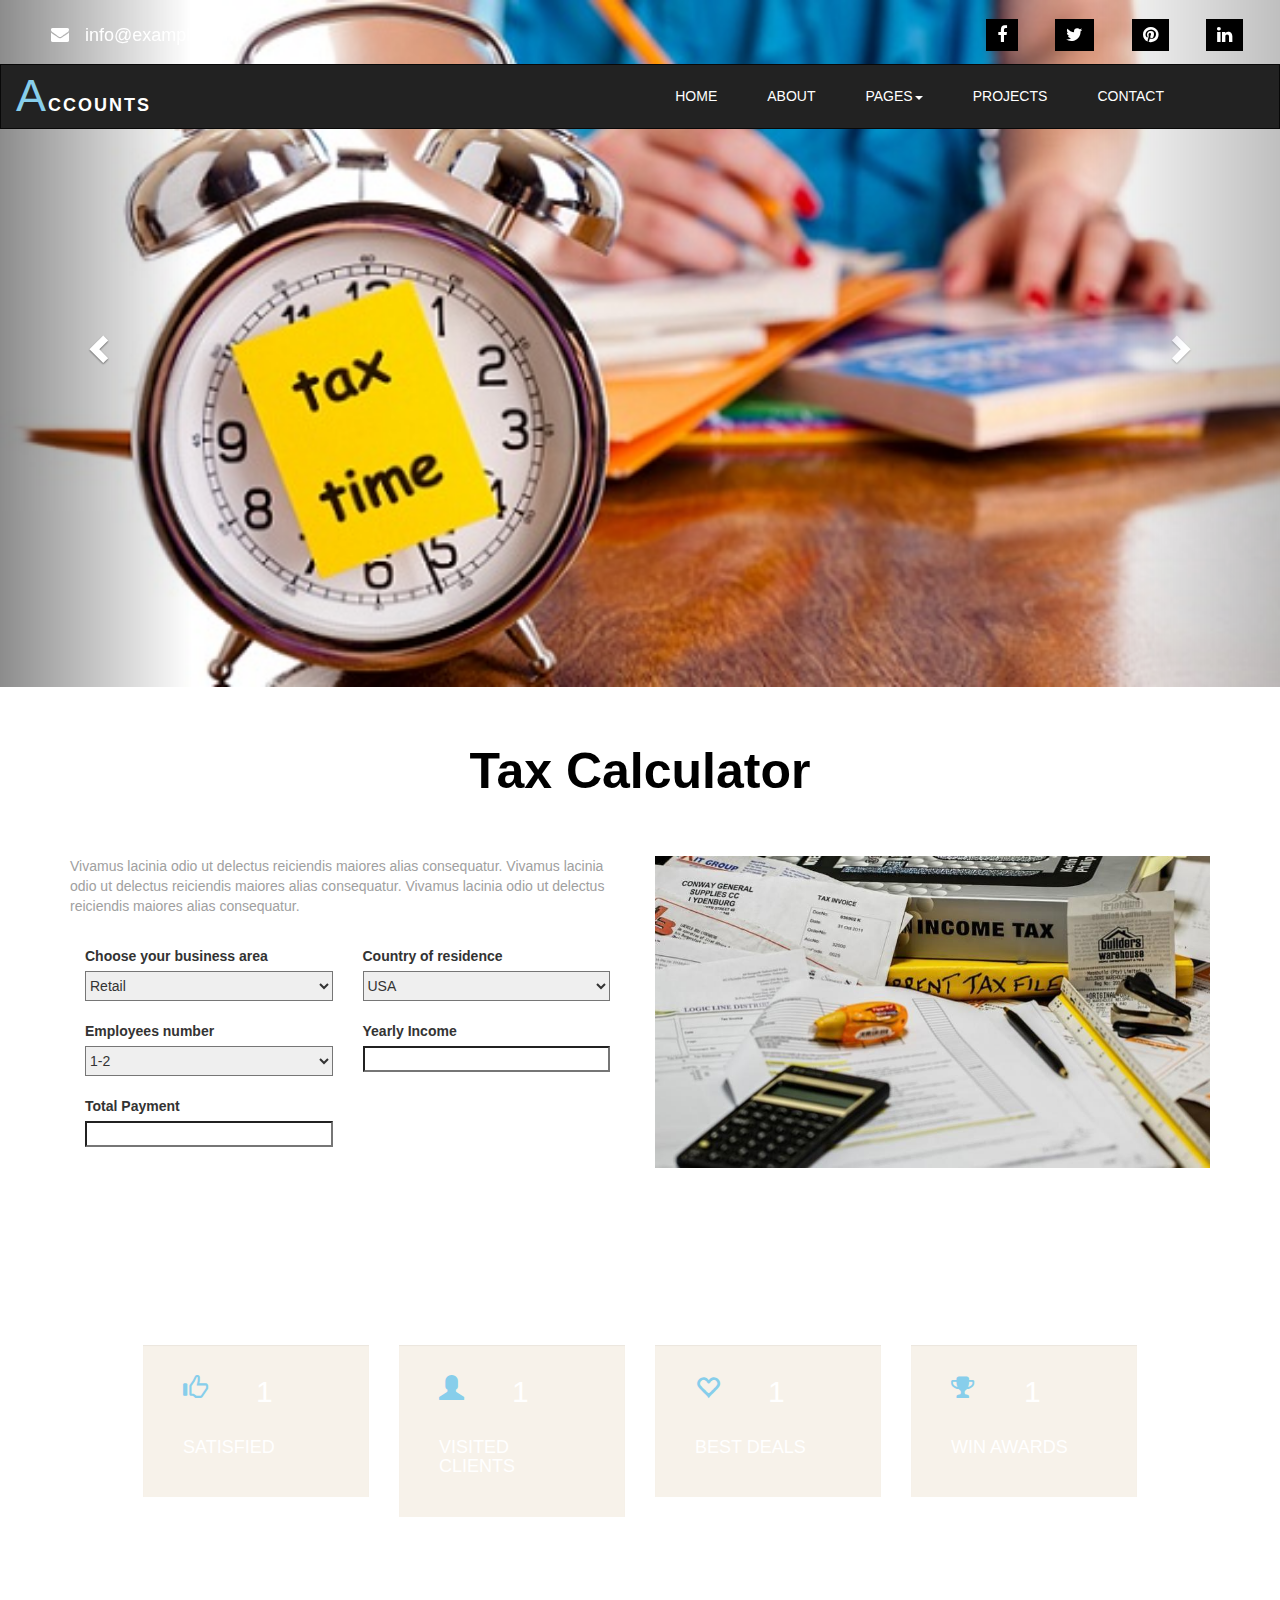
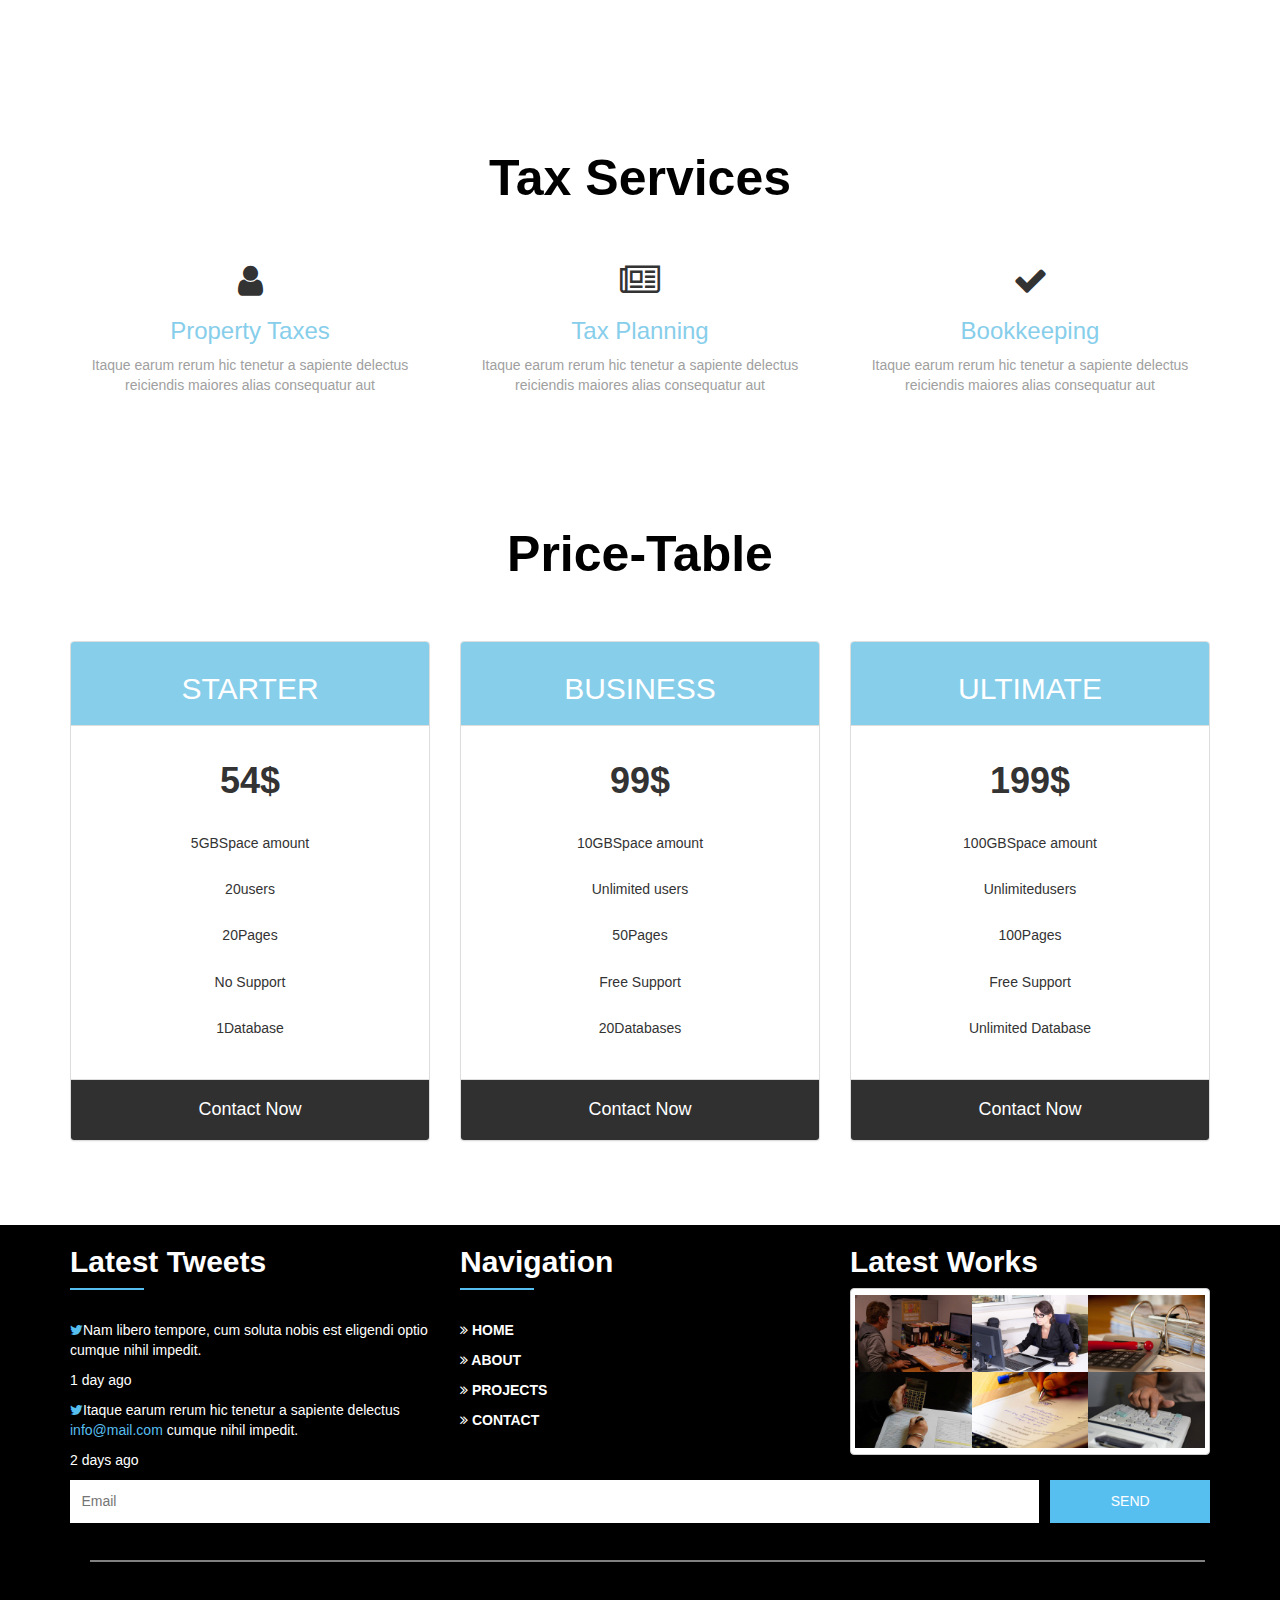
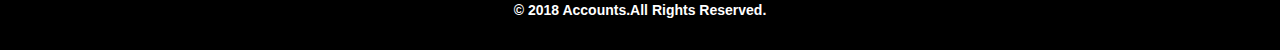
<file: index.html>
<!DOCTYPE html>
<html lang="en">
<head>
	<meta charset="utf-8">
	<meta name="viewport" content="width=device-width, initial-scale=1">
	<title>Accounts Template</title>
	<link rel="stylesheet" href="assets/stylesheets/main.css">
	<link rel="stylesheet" href="https://fonts.googleapis.com/css?family=Montserrat">
	<link rel="stylesheet" href="https://cdnjs.cloudflare.com/ajax/libs/font-awesome/4.7.0/css/font-awesome.min.css">
	<link rel="stylesheet" href="https://maxcdn.bootstrapcdn.com/bootstrap/3.3.7/css/bootstrap.min.css">
  	<script src="https://ajax.googleapis.com/ajax/libs/jquery/3.3.1/jquery.min.js"></script>
  	<script src="https://maxcdn.bootstrapcdn.com/bootstrap/3.3.7/js/bootstrap.min.js"></script>
  	<script src="assets/js/main.js"></script>
  	<script src="assets/js/increase.js"></script>
</head>
<body onload="ok()">
	<ul class="topmost">
		<li><a href="#mail"><span class="fa fa-envelope"></span> info@example.com</a></li>
		<li style="float:right"><a href="#linkedin"><span class="fa fa-linkedin"></span></a></li>
		<li style="float:right"><a href="#pinterest"><span class="fa fa-pinterest"></span></a></li>
		<li style="float:right"><a href="#twitter"><span class="fa fa-twitter"></span></a></li>
		<li style="float:right"><a href="#facebook"><span class="fa fa-facebook"></span></a></li>
	</ul>
	<nav class="navbar navbar-inverse" id="short">
		<div class="navbar-header">
			<button type="button" class="navbar-toggle" data-toggle="collapse" data-target="#mynavbar">
				<span class="icon-bar"></span>
				<span class="icon-bar"></span>
				<span class="icon-bar"></span>
			</button>
			<a class="navbar-brand"><span class="first">A</span>CCOUNTS</a>
		</div>
		<div class="collapse navbar-collapse" id="mynavbar">
			<ul class="nav navbar-nav navbar-right">
				<li><a href="index.html">HOME</a></li>
				<li><a href="aboutus.html">ABOUT</a></li>
				<li class="dropdown">
					<a href="#pages" class="dropdown-toggle" data-toggle="dropdown">PAGES<span class="caret"></span></a>
					<ul class="dropdown-menu">
						<li><a href="#shortcodes">SHORT CODES</a></li>
						<li><a class="yo" href="#webicons">WEB ICONS</a></li>
					</ul>
				</li>
				<li><a href="projects.html">PROJECTS</a></li>
				<li><a href="contact.html">CONTACT</a></li>
			</ul>
		</div>
	</nav>
	<div class="carousel slide" id="mycarousel" data-ride="carousel">
		<div class="carousel-inner">
			<div class="item active">
				<img src="assets/images-main/Carousel_1.jpg" style="width:100%">
			</div>
			<div class="item">
				<img src="assets/images-main/Carousel_2.jpg" style="width:100%">
			</div>
			<div class="item">
				<img src="assets/images-main/Carousel_3.jpg" style="width:100%">
			</div>
		</div>
		<a class="left carousel-control" href="#mycarousel" data-slide="prev">
			<span class="glyphicon glyphicon-chevron-left"></span>
			<span class="sr-only">Previous</span>
		</a>
		<a class="right carousel-control" href="#mycarousel" data-slide="next">
			<span class="glyphicon glyphicon-chevron-right"></span>
			<span class="sr-only">Next</span>
		</a>
	</div>
	<div class="container">
		<h1 class="text-center font-1">Tax Calculator</h1>
		<div class="row">
			<div class="col-sm-6">
				<p class="font-2">Vivamus lacinia odio ut delectus reiciendis maiores alias consequatur.
				Vivamus lacinia odio ut delectus reiciendis maiores alias consequatur.
				Vivamus lacinia odio ut delectus reiciendis maiores alias consequatur.</p>
				<br>
				<form>
					<div class="col-sm-6">
						<label for="area">Choose your business area</label>
						<select id="area" name="area">
							<option>Retail</option>
							<option>Retail</option>
							<option>More..</option>
						</select>
						<br><br>
						<label for="employee">Employees number</label>
						<select id="employee" name="employee">
							<option>1-2</option>
							<option>5-10</option>
							<option>10-50</option>
						</select>
						<br><br>
						<label for="payment">Total Payment</label>
						<input type="text" id="payment">
					</div>
					<div class="col-sm-6">
						<label for="country">Country of residence</label>
						<select id="country" name="country">
							<option>USA</option>
							<option>INDIA</option>
							<option>LONDON</option>
							<option>MORE..</option>
						</select>
						<br><br>
						<label for="income">Yearly Income</label>
						<input type="text" id="income">
					</div>
				</form>
			</div>
			<div class="col-sm-6 down">
				<img src="assets/images-main/taxCalculator.jpg" style="width:100%">
			</div>
		</div>
	</div>
	<div class="plan" id="update">
			<div class="row content">
				<div class="col-sm-3">
					<div class="well">
						<span class="glyphicon glyphicon-thumbs-up"></span><h2 id="increase1">1</h2>
						<br>
						<h4>SATISFIED</h4>
					</div>
			</div>
			<div class="col-sm-3">
					<div class="well">
						<span class="glyphicon glyphicon-user"></span><h2 id="increase2">1</h2>
						<br>
						<h4>VISITED CLIENTS</h4>
					</div>
			</div>
			<div class="col-sm-3">
					<div class="well">
						<span class="glyphicon glyphicon-heart-empty"></span><h2 id="increase3">1</h2>
						<br>
						<h4>BEST DEALS</h4>
					</div>
			</div>
			<div class="col-sm-3">
					<div class="well">
						<span class="fa fa-trophy"></span><h2 id="increase4">1</h2>
						<br>
						<h4>WIN AWARDS</h4>
					</div>
			</div>
			</div>
	</div>
	<div class="container text-center tax-services">
		<h1 class="font-1">Tax Services</h1>
		<div class="row">
			<div class="col-sm-4">
				<span class="fa fa-user"></span>
				<h3>Property Taxes</h3>
				<p class="font-2">Itaque earum rerum hic tenetur a sapiente delectus reiciendis maiores alias consequatur aut</p>
			</div>
			<div class="col-sm-4">
				<span class="fa fa-newspaper-o"></span>
				<h3>Tax Planning</h3>
				<p class="font-2">Itaque earum rerum hic tenetur a sapiente delectus reiciendis maiores alias consequatur aut</p>
			</div>
			<div class="col-sm-4">
				<span class="fa fa-check"></span>
				<h3>Bookkeeping</h3>
				<p class="font-2">Itaque earum rerum hic tenetur a sapiente delectus reiciendis maiores alias consequatur aut</p>
			</div>
		</div>
	</div>
	<div class="container packs">
		<div class="row text-center">
			<h1 class="font-1">Price-Table</h1>
			<div class="col-sm-4">
				<div class="panel panel-default">
					<div class="panel-heading">
						<h2>STARTER</h2>
					</div>
					<div class="panel-body">
						<h1><b>54$</b></h1>
						<p>5GBSpace amount</p>
						<p>20users</p>
						<p>20Pages</p>
						<p>No Support</p>
						<p>1Database</p>
					</div>
					<div class="panel-footer">
						<h4>Contact Now</h4>
					</div>
				</div>
			</div>
			<div class="col-sm-4">
				<div class="panel panel-default">
					<div class="panel-heading">
						<h2>BUSINESS</h2>
					</div>
					<div class="panel-body">
						<h1><b>99$</b></h1>
						<p>10GBSpace amount</p>
						<p>Unlimited users</p>
						<p>50Pages</p>
						<p>Free Support</p>
						<p>20Databases</p>
					</div>
					<div class="panel-footer">
						<h4>Contact Now</h4>
					</div>
				</div>
			</div>
			<div class="col-sm-4">
				<div class="panel panel-default">
					<div class="panel-heading">
						<h2>ULTIMATE</h2>
					</div>
					<div class="panel-body">
						<h1><b>199$</b></h1>
						<p>100GBSpace amount</p>
						<p>Unlimitedusers</p>
						<p>100Pages</p>
						<p>Free Support</p>
						<p>Unlimited Database</p>
					</div>
					<div class="panel-footer">
						<h4>Contact Now</h4>
					</div>
				</div>
			</div>
		</div>
	</div>
	<footer class="container-fluid" id="myFooter">
	</footer>
</body>
</html>
</file>
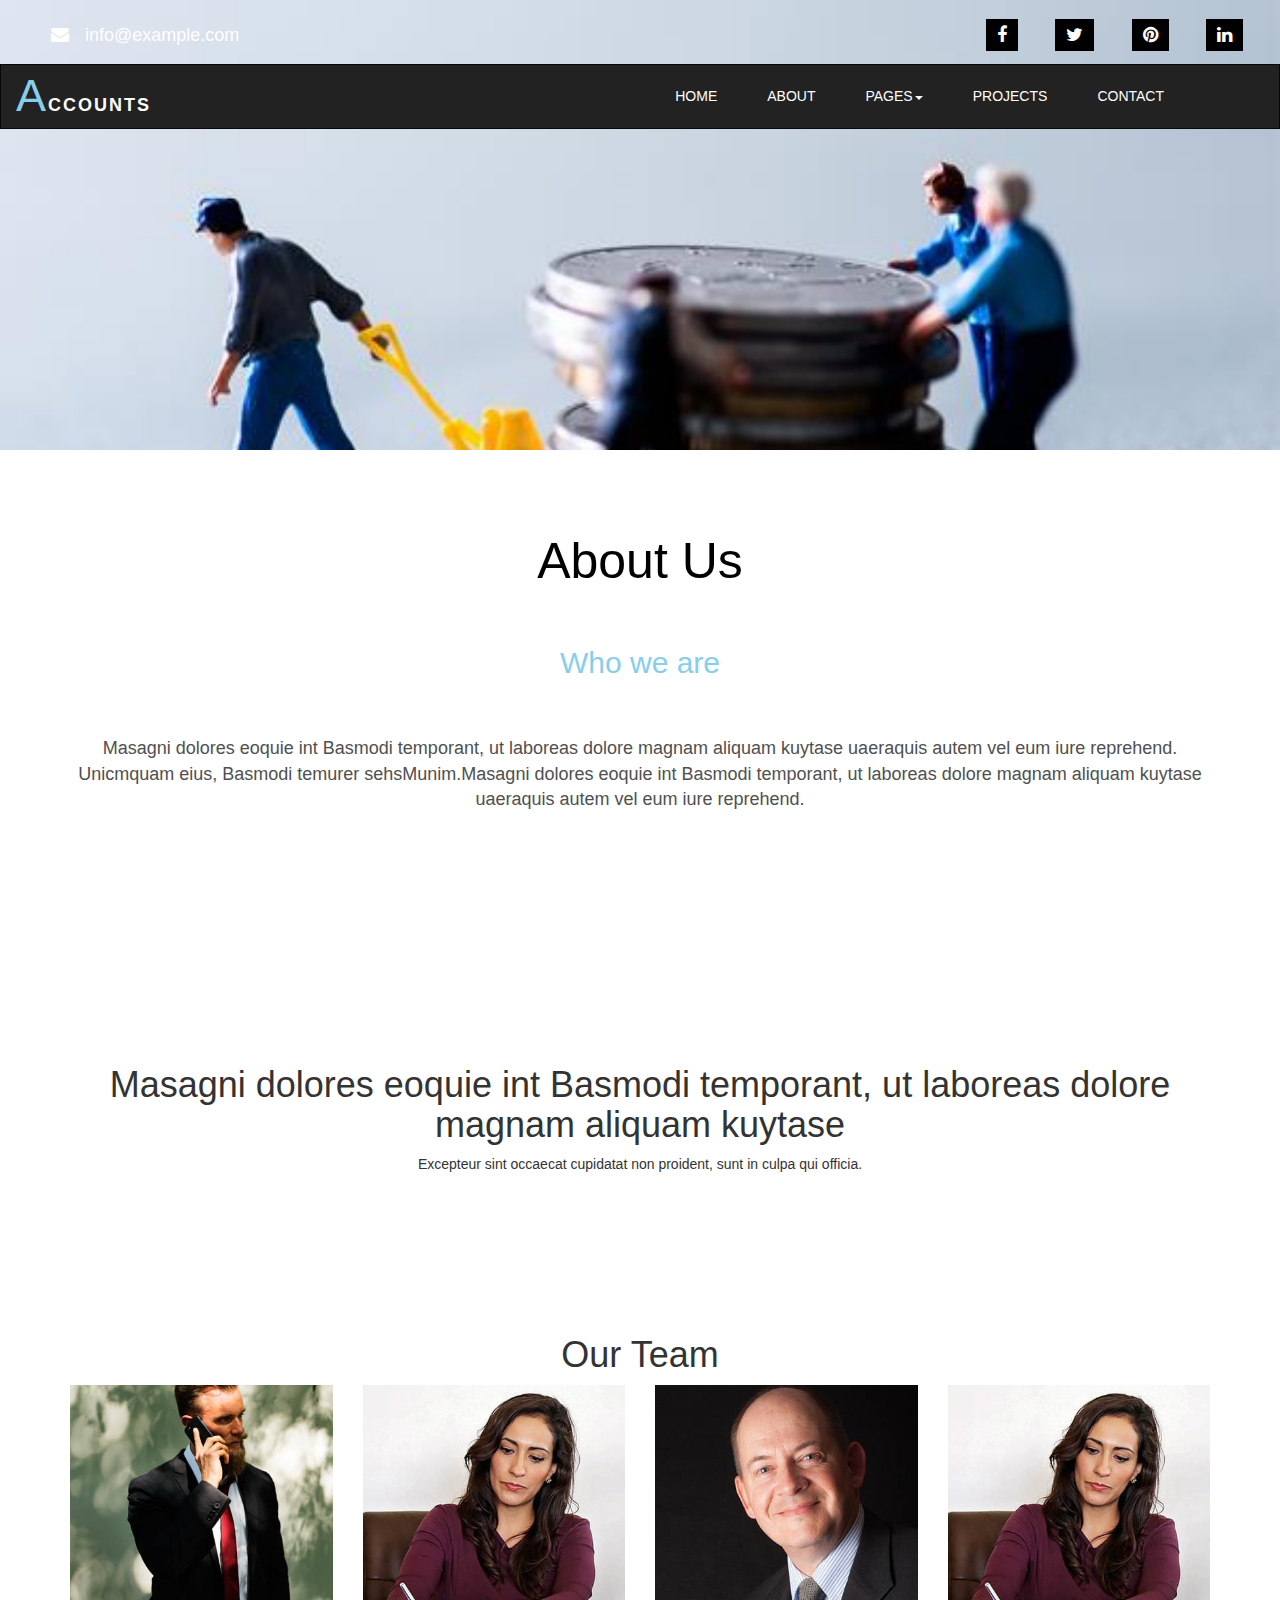
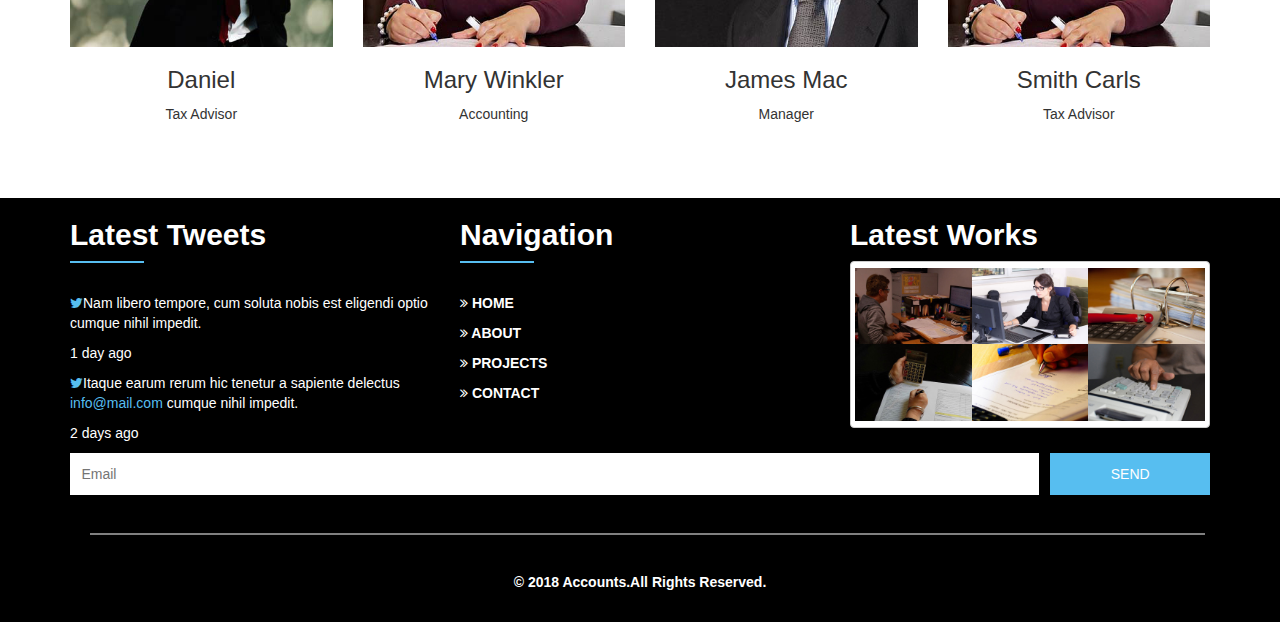
<file: aboutus.html>
<!DOCTYPE html>
<html lang="en">
<head>
	<meta charset="utf-8">
	<meta name="viewport" content="width=device-width, initial-scale=1">
	<title>About Us</title>
	<link rel="stylesheet" href="assets/stylesheets/main.css">
	<link rel="stylesheet" href="assets/stylesheets/about-us.css">
	<link rel="stylesheet" href="https://fonts.googleapis.com/css?family=Montserrat">
	<link rel="stylesheet" href="https://cdnjs.cloudflare.com/ajax/libs/font-awesome/4.7.0/css/font-awesome.min.css">
	<link rel="stylesheet" href="https://maxcdn.bootstrapcdn.com/bootstrap/3.3.7/css/bootstrap.min.css">
  	<script src="https://ajax.googleapis.com/ajax/libs/jquery/3.3.1/jquery.min.js"></script>
  	<script src="https://maxcdn.bootstrapcdn.com/bootstrap/3.3.7/js/bootstrap.min.js"></script>
  	<script src="assets/js/main.js"></script>
  	<script src="assets/js/navigation.js"></script>
  	<style>
  	.about-2 h1 {
  		margin-top:10%;
  	}
  	.nothov {
  		position:relative;
  	}
  	.hov {
  		position:absolute;
  		width:100%;
  		bottom:0;
  		top:0;
  		-webkit-transition:0.8s;
  		transition:0.8s;
  	}
  	.hov a {
  		margin-top:45%;
  		margin-right:5%;
  		display:none;
  	}
  	.hov .fa {
  		background-color:black;
  		color:white;
  		padding:7px 10px;
  		border:1px solid transparent;
  	}
  	.hov span:first-child {
  		margin-left:10%;
  	}
  	.hov:hover {
  		background-color:rgba(135,206,250,0.5);
  	}
  	.hov:hover a {
  		display:inline-block;
  	}
  	.hov .fa:hover {
  		color:skyblue;
  		border:1px solid skyblue;
  		background-color:transparent;
  	} 
  	footer {
  		margin-top:5%;
  	}
  	</style>
</head>
<body onload="ok(), na()">
	<ul class="topmost" id="diff"></ul>
	<nav class="navbar navbar-inverse" id="short"></nav>	
	<div class="top">
		<img src="assets/images-aboutus/taxProblem.jpg" style="width:100%">
	</div>
	<div class="container text-center about-1">
		<h1>About Us</h1>
		<h3>Who we are</h3>
		<p>Masagni dolores eoquie int Basmodi temporant,
		   ut laboreas dolore magnam aliquam kuytase uaeraquis autem vel eum iure reprehend.
		   Unicmquam eius, Basmodi temurer sehsMunim.Masagni dolores eoquie int Basmodi temporant,
		   ut laboreas dolore magnam aliquam kuytase uaeraquis autem vel eum iure reprehend.
		</p>
	</div>
	<div class="plan text-center about-2">
		<div class="container"> 
			<h1>Masagni dolores eoquie int Basmodi temporant, ut laboreas dolore magnam aliquam kuytase</h1>
			<p>Excepteur sint occaecat cupidatat non proident, sunt in culpa qui officia.</p>
		</div>
	</div>
	<div class="container text-center about-3">
		<h1>Our Team</h1>
		<div class="row">
			<div class="col-sm-3">
				<div class="nothov">
					<img src="assets/images-aboutus/t1.jpg" style="width:100%">
					<div class="hov">
						<a href="#"><span class="fa fa-facebook"></span></a>
						<a href="#"><span class="fa fa-twitter"></span></a>
						<a href="#"><span class="fa fa-pinterest"></span></a>
					</div>
				</div>
				<h3>Daniel</h3>
				<p>Tax Advisor</p>
			</div>
			<div class="col-sm-3">
				<div class="nothov">
					<img src="assets/images-aboutus/t2.jpg" style="width:100%">
					<div class="hov">
						<a href="#"><span class="fa fa-facebook"></span></a>
						<a href="#"><span class="fa fa-twitter"></span></a>
						<a href="#"><span class="fa fa-pinterest"></span></a>
					</div>
				</div>
				<h3>Mary Winkler</h3>
				<p>Accounting</p>
			</div>
			<div class="col-sm-3">
				<div class="nothov">
					<img src="assets/images-aboutus/t3.jpg" style="width:100%">
					<div class="hov">
						<a href="#"><span class="fa fa-facebook"></span></a>
						<a href="#"><span class="fa fa-twitter"></span></a>
						<a href="#"><span class="fa fa-pinterest"></span></a>
					</div>
				</div>
				<h3>James Mac</h3>
				<p>Manager</p>
			</div>
			<div class="col-sm-3">
				<div class="nothov">
					<img src="assets/images-aboutus/t2.jpg" style="width:100%">
					<div class="hov">
						<a href="#"><span class="fa fa-facebook"></span></a>
						<a href="#"><span class="fa fa-twitter"></span></a>
						<a href="#"><span class="fa fa-pinterest"></span></a>
					</div>
				</div>
				<h3>Smith Carls</h3>
				<p>Tax Advisor</p>
			</div>
		</div>
	</div>
	<footer class="container-fluid" id="myFooter">
	</footer>
	<script>

	</script>
</body>
</html>
</file>
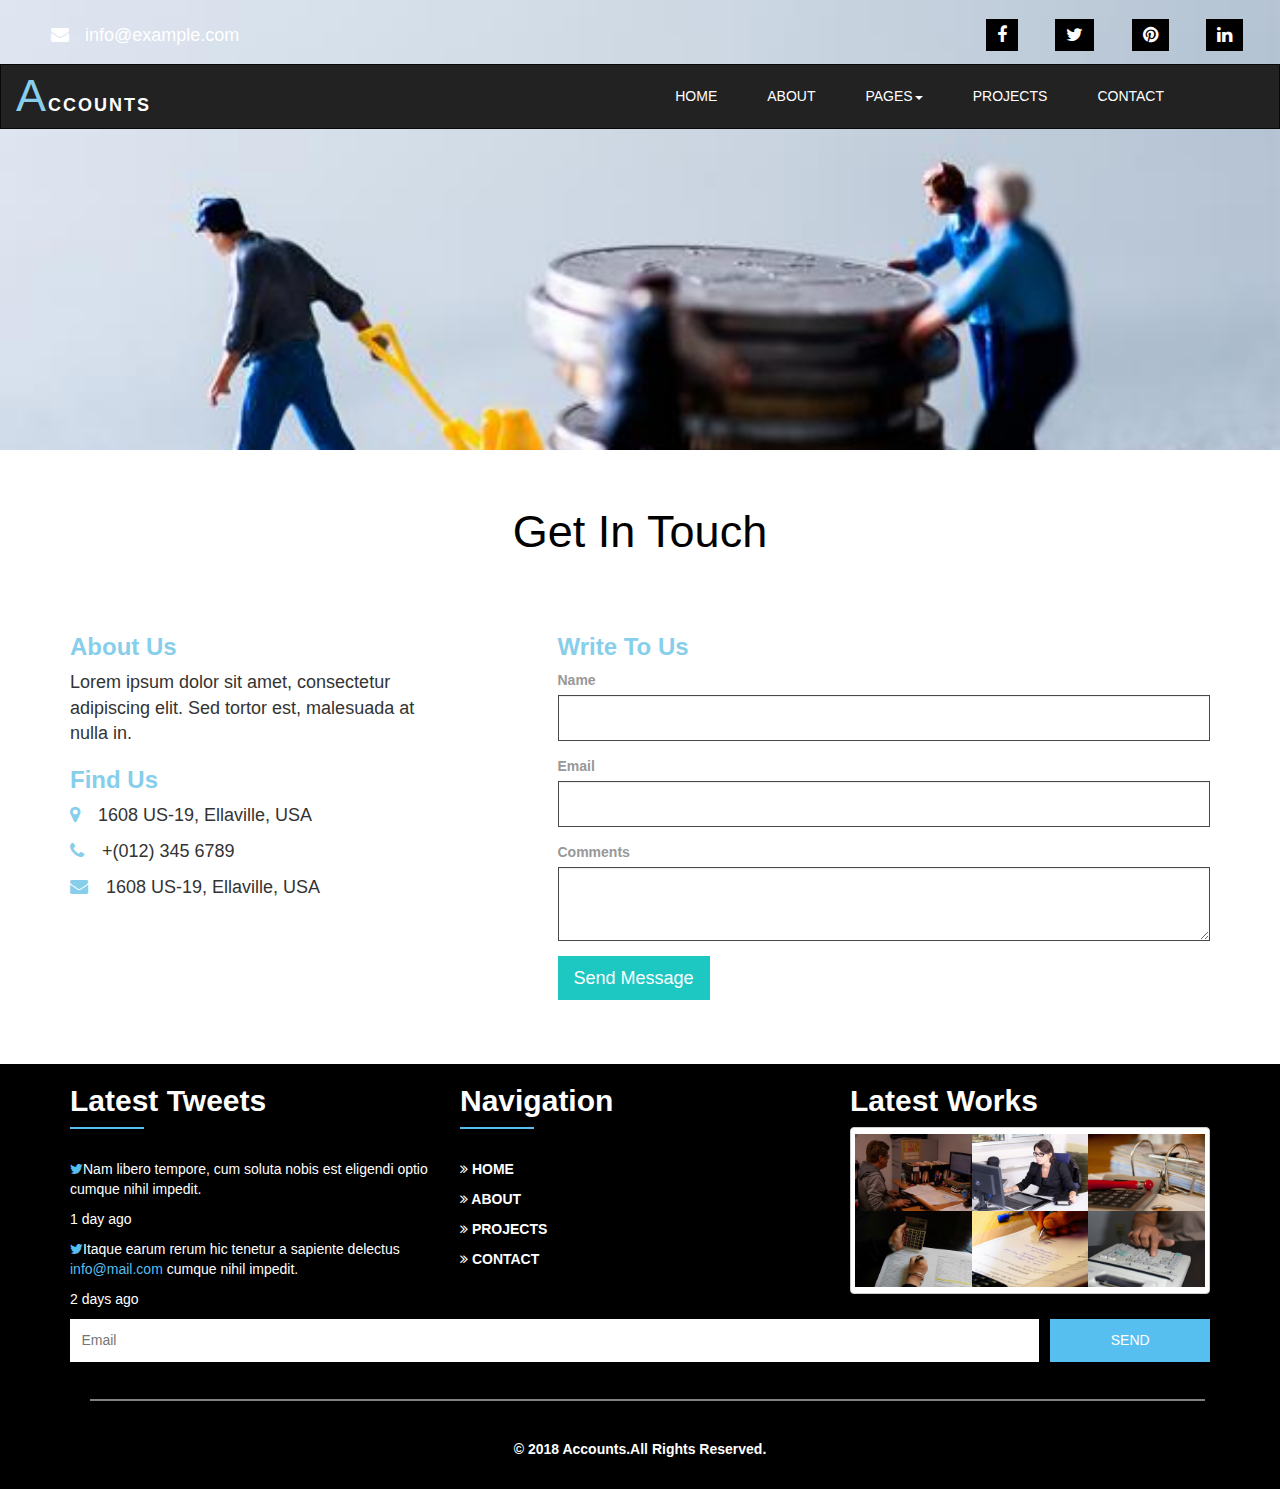
<file: contact.html>
<!DOCTYPE html>
<html lang="en">
<head>
	<meta charset="utf-8">
	<meta name="viewport" content="width=device-width, initial-scale=1">
	<title>Contact Us</title>
	<link rel="stylesheet" href="assets/stylesheets/main.css">
	<link rel="stylesheet" href="assets/stylesheets/about-us.css">
	<link rel=stylesheet href="assets/stylesheets/contact.css">
	<link rel="stylesheet" href="https://fonts.googleapis.com/css?family=Montserrat">
	<link rel="stylesheet" href="https://cdnjs.cloudflare.com/ajax/libs/font-awesome/4.7.0/css/font-awesome.min.css">
	<link rel="stylesheet" href="https://maxcdn.bootstrapcdn.com/bootstrap/3.3.7/css/bootstrap.min.css">
  	<script src="https://ajax.googleapis.com/ajax/libs/jquery/3.3.1/jquery.min.js"></script>
  	<script src="https://maxcdn.bootstrapcdn.com/bootstrap/3.3.7/js/bootstrap.min.js"></script>
  	<script src="assets/js/main.js"></script>
  	<script src="assets/js/navigation.js"></script>
  	<style>
  
 	</style>
</head>
<body onload="ok(), na()">
	<ul class="topmost" id="diff"></ul>
	<nav class="navbar navbar-inverse" id="short"></nav>	
	<div class="top">
		<img src="assets/images-projects/taxProblem.jpg" style="width:100%">
	</div>
	<div class="container contact-1">
		<h1 class="text-center">Get In Touch</h1>
		<div class="row">
			<div class="col-sm-4">
				<h3>About Us</h3>
				<p>Lorem ipsum dolor sit amet, consectetur adipiscing elit. Sed tortor est, malesuada at nulla in.</p>
				<h3>Find Us</h3>
				<p><span class="fa fa-map-marker"></span>1608 US-19, Ellaville, USA</p>
				<p><span class="fa fa-phone"></span>+(012) 345 6789</p>
				<p><span class="fa fa-envelope"></span>1608 US-19, Ellaville, USA</p>
			</div>
			<div class="col-sm-7 col-sm-offset-1">
				<h3>Write To Us</h3>
				<form methd="post">
					<div class="form-group">
						<label for="name">Name</label>
						<input type="text" id="name" class="form-control input-lg" name="name" required>
					</div>
					<div class="form-group">
						<label for="email">Email</label>
						<input type="email" id="email" class="form-control input-lg" name="email">
					</div>
					<div class="form-group">
						<label for="comments">Comments</label>
						<textarea id="comments" class="form-control" name="comments" rows="3"></textarea>
					</div>
					<button type="submit" class="btn btn-default btn-lg">Send Message</button>
				</form>
			</div>
		</div>
	</div>
	<footer class="container-fluid" id="myFooter">
	</footer>
</body>
</html>
</file>
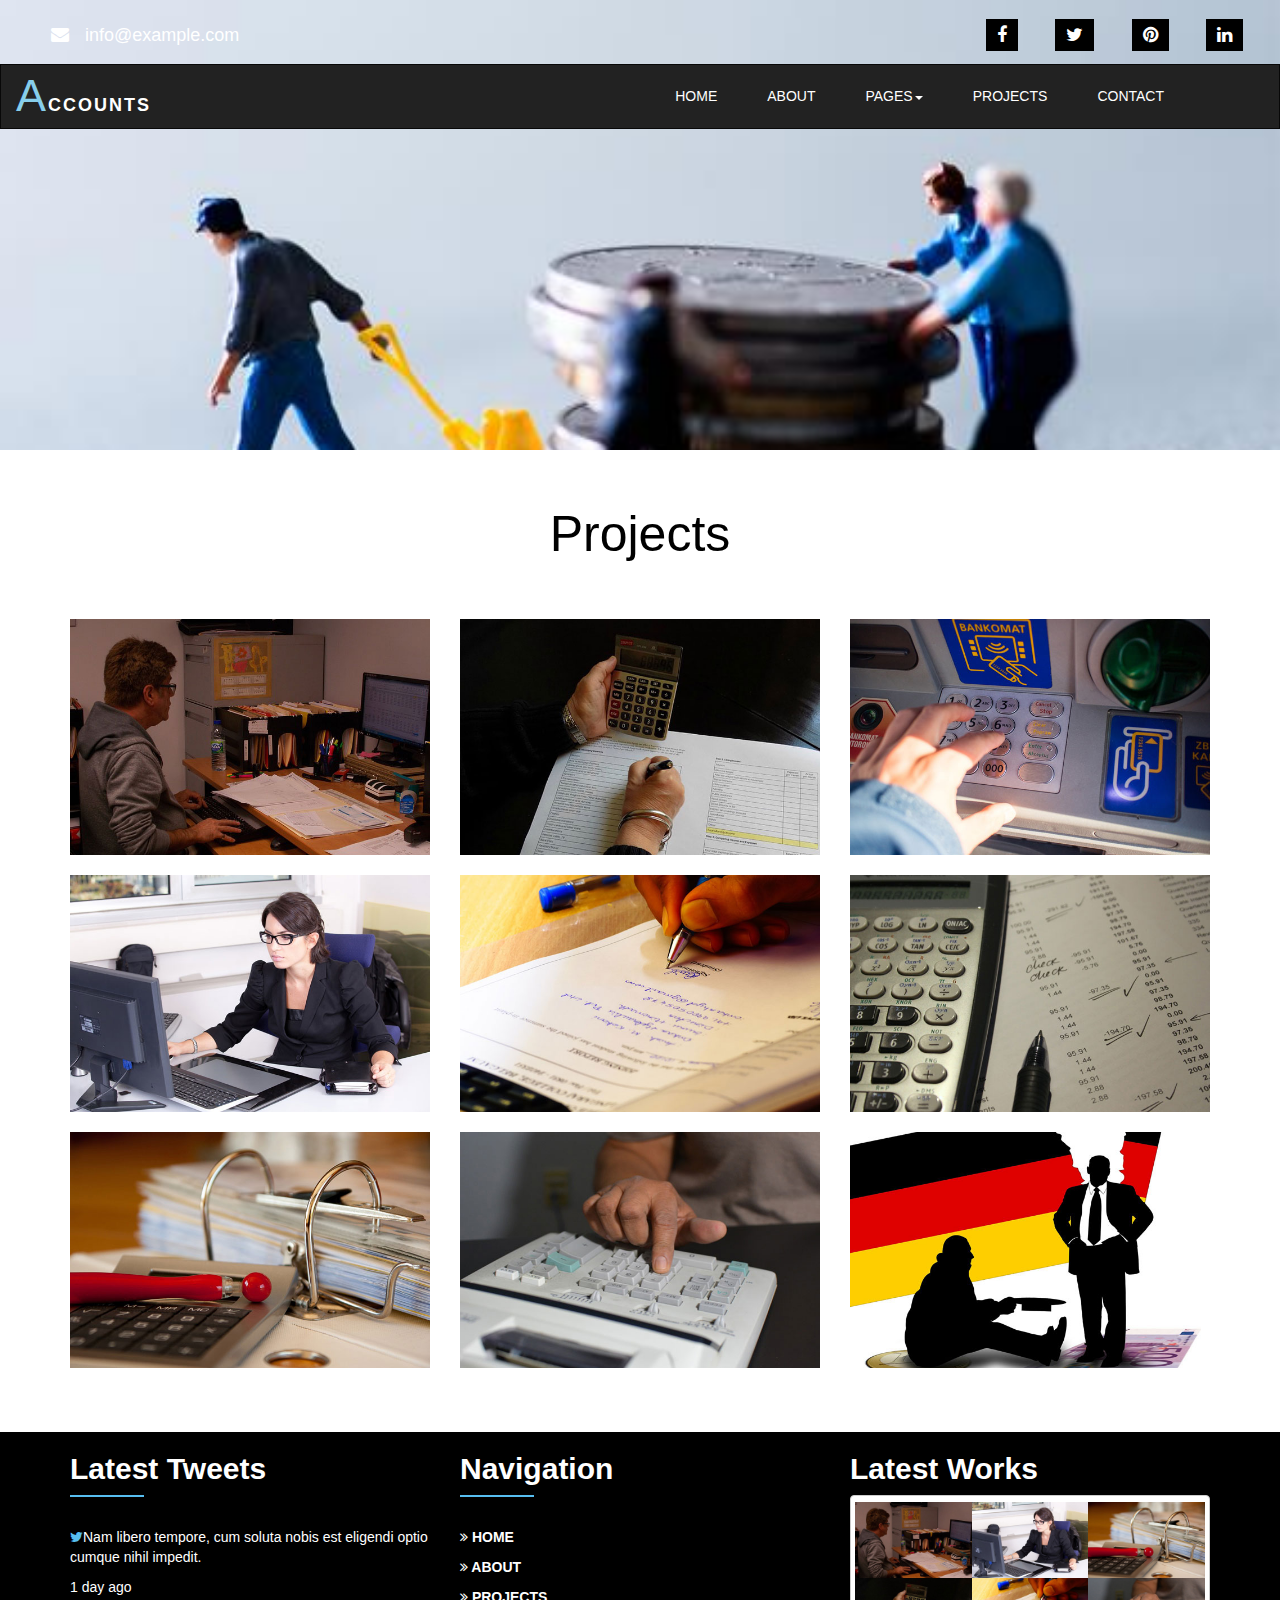
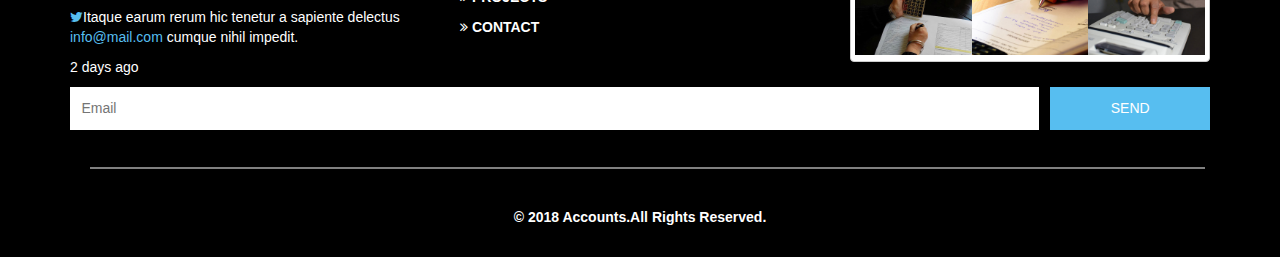
<file: projects.html>
<!DOCTYPE html>
<html lang="en">
<head>
	<meta charset="utf-8">
	<meta name="viewport" content="width=device-width, initial-scale=1">
	<title>Our Projects</title>
	<link rel="stylesheet" href="assets/stylesheets/main.css">
	<link rel="stylesheet" href="assets/stylesheets/about-us.css">
	<link rel="stylesheet" href="assets/stylesheets/project.css">
	<link rel="stylesheet" href="https://fonts.googleapis.com/css?family=Montserrat">
	<link rel="stylesheet" href="https://cdnjs.cloudflare.com/ajax/libs/font-awesome/4.7.0/css/font-awesome.min.css">
	<link rel="stylesheet" href="https://maxcdn.bootstrapcdn.com/bootstrap/3.3.7/css/bootstrap.min.css">
  	<script src="https://ajax.googleapis.com/ajax/libs/jquery/3.3.1/jquery.min.js"></script>
  	<script src="https://maxcdn.bootstrapcdn.com/bootstrap/3.3.7/js/bootstrap.min.js"></script>
  	<script src="assets/js/main.js"></script>
  	<script src="assets/js/navigation.js"></script>
</head>
<body onload="ok(), na()">
	<ul class="topmost" id="diff"></ul>
	<nav class="navbar navbar-inverse" id="short"></nav>	
	<div class="top">
		<img src="assets/images-projects/taxProblem.jpg" style="width:100%">
	</div>
	<div class="container project">
		<h1 class="text-center">Projects</h1>
		<div class="row">
			<div class="col-sm-4">
				<div class="projects-1">
					<a href="#">
						<img src="assets/images-projects/work_1.jpg" style="width:100%">
						<div class="projects-2">
							<h3>Accounts</h3>
							<p>Projects</p>
						</div>
					</a>
				</div>
			</div>
			<div class="col-sm-4">
				<div class="projects-1">
					<a href="#">
						<img src="assets/images-projects/work_2.jpg" style="width:100%">
						<div class="projects-2">
							<h3>Accounts</h3>
							<p>Projects</p>
						</div>
					</a>
				</div>
			</div>
			<div class="col-sm-4">
				<div class="projects-1">
					<a href="#">
						<img src="assets/images-projects/work_3.jpg" style="width:100%">
						<div class="projects-2">
							<h3>Accounts</h3>
							<p>Projects</p>
						</div>
					</a>
				</div>
			</div>
		</div>
		<br>
		<div class="row">
			<div class="col-sm-4">
				<div class="projects-1">
					<a href="#">
						<img src="assets/images-projects/work_4.jpg" style="width:100%">
					</a>
					<div class="projects-2">
							<h3>Accounts</h3>
							<p>Projects</p>
						</div>
				</div>
			</div>
			<div class="col-sm-4">
				<div class="projects-1">
					<a href="#">
						<img src="assets/images-projects/work_5.jpg" style="width:100%">
					</a>
					<div class="projects-2">
							<h3>Accounts</h3>
							<p>Projects</p>
						</div>
				</div>
			</div>
			<div class="col-sm-4">
				<div class="projects-1">
					<a href="#">
						<img src="assets/images-projects/work_6.jpg" style="width:100%">
					</a>
					<div class="projects-2">
							<h3>Accounts</h3>
							<p>Projects</p>
						</div>
				</div>
			</div>
		</div>
		<br>
		<div class="row">
			<div class="col-sm-4">
				<div class="projects-1">
					<a href="#">
						<img src="assets/images-projects/work_7.jpg" style="width:100%">
					</a>
					<div class="projects-2">
							<h3>Accounts</h3>
							<p>Projects</p>
						</div>
				</div>
			</div>
			<div class="col-sm-4">
				<div class="projects-1">
					<a href="#">
						<img src="assets/images-projects/work_8.jpg" style="width:100%">
					</a>
					<div class="projects-2">
							<h3>Accounts</h3>
							<p>Projects</p>
						</div>
				</div>
			</div>
			<div class="col-sm-4">
				<div class="projects-1">
					<a href="#">
						<img src="assets/images-projects/work_9.jpg" style="width:100%">
					</a>
					<div class="projects-2">
							<h3>Accounts</h3>
							<p>Projects</p>
						</div>
				</div>
			</div>
		</div>
		</div>
	</div>
	<footer class="container-fluid" id="myFooter">
	</footer>
</body>
</html>
</file>
<file: assets/stylesheets/main.css>
body {
  		font-family:'Montserrat', serif;
		overflow-x:hidden;
  	}
  	.carousel {
  		position:relative;
  	}
  	.navbar {
  		position:absolute !important;
  		z-index:1000;
  		width:100%;
  		margin-top:5%;
  		border-radius:0 !important;
  		padding:0.5% 0;
  	}
  	.nav li {
  		margin-right:20px;
  	}
  	.nav li a {
  		color:white !important;
  	}
  	.nav li:first-child a, not:(.exception) {
  		color:skyblue !important;
  	}
  	.nav li:last-child {
  		margin-right:100px;
  	}
  	.navbar-brand {
  		color:white !important;
  		font-weight:bold;
  		letter-spacing:2px;
  		font-size:30px;
  	}
  	.first {
  		color:skyblue;
  		font-size:45px;
  		font-weight:lighter;
  	}
  	.dropdown-menu {
  		background-color:#404040 !important;
  	}
  	.dropdown-menu li {
  		text-align:center;
  	}
  	.dropdown-menu li a {
  		background-color:#404040 !important;
  	}
  	.yo {
  		margin-left:35%;
  	}
  	.topmost {
  		list-style-type:none;
  		position:absolute;
  		z-index:1000;
  		width:100%;
  		margin-top:1.5%;
  	}
  	.topmost li {
  		float:left;
  		margin-right:3%;
  	}
  	.topmost li a {
  		color:white;
  		font-size:18px;
		-webkit-transition:0.4s ease;
		transition:0.4s ease;
  	} 
	.topmost li a:hover {
		color:skyblue;
	}
  	.topmost .fa {
  		background-color:black;
  		padding:6px 10px;
  		border:1px solid transparent;
  		-webkit-transition:0.4 ease;
  		transition:0.4s ease;
  	}
  	.topmost li:first-child .fa {
  		background-color:transparent;
  		transition:0.3;
  	}
  	.topmost li a {
  		text-decoration:none;
  	}
  	.topmost .fa:hover {
  		color:skyblue;
  		background-color:transparent;
  		border:1px solid skyblue;
  	}
  	select {
  		width:100%;
  		height:30px;
  		border-radius:0;
  	}
  	.col-sm-6 input {
  		width:100%;
  		border-radius:0;
  	}
  	.content {
  		width:80%;
  		margin-left:10% !important;
  	}
  	.content .well {
  		padding:30px 40px;
  		color:white;
  		background-color:rgba(239,229,213,0.5);
  		border:none;
  		margin:50% 0;
  		border-radius:0;
  	}
  	.content .well span {
  		float:left;
  		font-size:25px;
  		color:skyblue;
  	}
  	.content .well h2 {
  		margin:0 0 0 50%;
  	}
  	.plan {
  		margin:5% 0;
  		background-image:url('../images-main/parallax.jpg');
  		min-height:300px;
  		background-size:cover;
  		background-attachment:fixed;
  	}
  	h1.font-1 {
  		color:black;
  		margin:5% 0;
  		font-weight:bold;
  		font-size:50px;
  	}
  	p.font-2 {
  		color:#A0A0A0;
  	}
  	.tax-services .col-sm-4 span {
  		font-size:35px;
  	}
  	.tax-services .col-sm-4 h3 {
  		color:skyblue;
  	}
  	.tax-services .row .col-sm-4:hover span {
  		color:skyblue;
  	}
  	.packs {
  		margin-top:5%;
  		margin-bottom:5%;

  	}
  	.packs .col-sm-4 .panel-heading {
  		background-color:skyblue;
  		color:white;
  		font-weight:bold;
  	}
  	.packs .col-sm-4 .panel-body h1 {
  		margin-bottom:10%;
  	}
  	.packs .col-sm-4 .panel-body p {
  		margin-bottom:8%;
  	}
  	.packs .col-sm-4 .panel-footer {
  		background-color:#303030;
  		color:white;
  	}
  	.packs .col-sm-4 .panel {
  		-webkit-transition:0.5s;
  		transition:0.5s;
  	}
  	.packs .col-sm-4 .panel:hover {
  		box-shadow:3px 3px 30px 15px 	#686868;
  	}
  	footer {
  		background-color:black;
  	}
  	footer .row {
  		color:white;
  	}
  	footer .fa-twitter {
  		color:#57bef0;
  	}
  	footer h2 {
  		font-weight:bold;
  	}
  	footer hr {
  		width:20%;
  		size:10px;
  		border:1.5px solid #57bef0;
  		margin:0 0 30px 0;
  	}
  	.navi a {
  		font-weight:bold;
  		color:white;
  		text-decoration:none;
  	}
  	.navi a:hover {
  		color:#57bef0;
  	}
  	footer a {
  		color:#57bef0;
		-webkit-transition:0.5s;
  		transition:0.5s;
  	}
  	footer a:hover {
  		color:#57bef0;
  		opacity:0.8;
  		text-decoration:none;
  	}
  	.bg-2 {
  		background-color:white;
  		padding:0 2%;
  	}
  	.bg-2 .col-sm-4 {
  		padding:0;
  	}
  	footer .input-group {
  		margin-bottom:30px;
  	}
  	footer .input-group input  {
  		width:85%;
  		padding:1%;
  		border:none;
  	}
  	footer .input-group button {
  		margin-left:1%;
  		width:14%;
  		padding:1%;
  		background-color:#57bef0;
  		color:white;
  		border:none;
  	}
  	footer .different {
  		width:89%;
  		border:0.5px solid grey;
  		margin:3% 15% 3% 6%;
  	}
  	footer p.text-center {
  		color:white;
  		font-weight:bold;
  		padding-bottom:20px;
  	}
  	footer .modal-header {
  		border-bottom:none;
  	}
  	footer .modal-body p {
  		color:#585858;
  		margin-top:3%;
  	}
  	@media(max-width:768px) {
  		.navbar {
  			padding:0;
  			margin-top:0;
  		}
  		.navbar-brand {
  			font-size:15px;
  		}
  		.first {
  			font-size:25px;
  		}
  		.dropdown li a {
  			background-color:	#202020 !important;
  			float:left;
  		}
  		.yo {
  			margin-left:0px;
  			margin-right:100%;
  		}
  		.navbar-toggle {
  			background-color:skyblue;
  		}
  		.down {
  			margin-top:10%;
  		}
  		.topmost {
  			display:none;
  		}
  		.content .well {
  			margin:5%;
  		}
  		footer .input-group {
  			width:100%;
  			margin-top:5%;
  		}
  		footer .input-group input {
  			width:70%;
  		}
  		footer .input-group button {
  			width:25%;
  		}
  	}
</file>
<file: assets/stylesheets/about-us.css>
#diff .fa:hover {
		color:black !important;
		border:1px solid black;
	}
	.top {
  		position:relative;
  		max-height:450px;
  		overflow:hidden;
  	}
  	.about-1 {
  		padding:5% 0;
  	}
  	.about-1 h1 {
  		font-size:50px;
  		color:black;
  		margin-bottom:5%;
  	}
  	.about-1 h3 {
  		color:skyblue;
  		font-size:30px;
  	}
  	.about-1 p {
  		margin-top:5% !important;
  		font-size:18px;
  		color:	#505050;
  	}
	.about-2 {
		background-image:url('../images-aboutus/parallax.jpg');
  	.about-2 h1 {
  		color:#1EB9D8;
  	}
  	.about-2 p {
  		color:#919595;
  		letter-spacing:1px;
  	}
  	.about-3 {
  		margin-bottom:5%;
  	}
  	.about-3 h1 {
  		font-size:50px;
  		color:black;
  		margin-bottom:5%;
  	}
  	.about-3 h3 {
  		color:skyblue;
  		font-weight:bold;
  	}
  	.about-3 p {
  		color:#707070;
  	}
  	@media(max-width:768px) {
  		.about-1 {
  			padding:0;
  		}
  		.about-1 h1 {
  			font-size:40px;
  		}
  		.about-1 h3 {
  			font-size:20px;
  		}
  		.about-1 p {
  			font-size:15px;
  		}
  		.about-2 h1 {
  			font-size:25px;
  		}
  		.about-2 p {
  			color:white;
  		}
  		.about-3 h1 {
  			font-size:40px;
  		}
  	}
</file>
<file: assets/stylesheets/contact.css>
.contact-1 {
  		margin-bottom:5%;
  	}
  	.contact-1 h1 {
  		color:black;
  		font-size:45px;
  		margin:5% 0;
  	}
  	.contact-1 h3 {
  		color:skyblue;
  		font-weight:bold;
  	}
  	.contact-1 p {
  		font-size:18px;
  	}
  	.contact-1 p span {
  		color:skyblue;
  		margin-right:5%;
  	}
  	.contact-1 label {
  		color:#989898;
  	}
  	.contact-1 .form-control {
  		border-radius:0;
  		border-color:#484848;
  	}
  	.contact-1 .btn {
  		background-color:#1DC7C2;
  		color:white;
  		border-radius:0;
  		border:none;
  	}
</file>
<file: assets/stylesheets/project.css>
.project {
  		margin-bottom:5%;
  	}
	.project h1 {
		color:black;
		margin:5% 0;
		font-size:50px;
	}
  	.projects-1 {
  		position:relative;
  	}
  	.projects-2 {
  		position:absolute;
  		width:100%;
  		top:100%;
  		bottom:0;
  		visibility:hidden;
  		-webkit-transition:0.5;
  		transition:0.5s;
  		padding-left:10%;
  		border-bottom:1px solid transparent;
  	}
  	.projects-1:hover .projects-2 {
  		background-color:rgba(0,0,0,0.5);
  		visibility:visible;
  		top:55%;
  		border-bottom:5px solid #0D7E94;
  	}
  	.projects-2 h3 {
  		color:skyblue;
  		font-weight:bold;
  	}
  	.projects-2 p {
  		color:white;
  		font-size:15px;
  		font-weight:bold;
  	}
</file>
